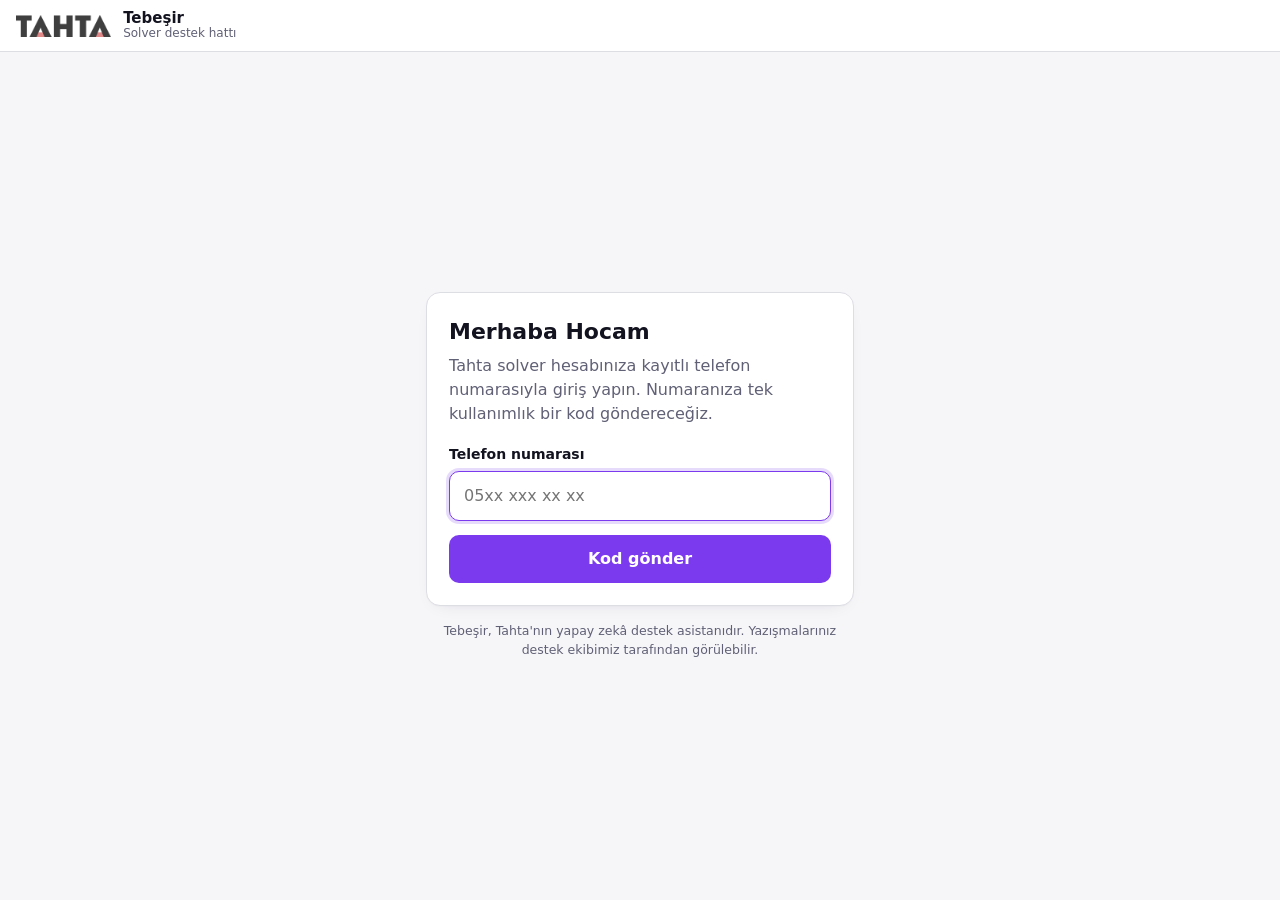
<file: tebesir/index.html>
<!doctype html>
<html lang="tr">
<head>
  <meta charset="utf-8">
  <meta name="viewport" content="width=device-width, initial-scale=1, viewport-fit=cover">
  <meta name="robots" content="noindex, nofollow">
  <meta name="referrer" content="no-referrer">
  <meta http-equiv="Content-Security-Policy" content="default-src 'none'; script-src 'self'; style-src 'self'; img-src 'self'; connect-src https://tnvzhtwnykjhdyssikgc.supabase.co; base-uri 'none'; form-action 'none'">
  <meta name="theme-color" content="#7c3aed">
  <title>Tebeşir · Tahta Destek</title>
  <link rel="icon" href="logo.png">
  <link rel="stylesheet" href="tebesir.css">
</head>
<body>
  <header class="ust">
    <img src="logo.png" alt="Tahta" class="logo">
    <div class="ust-baslik">
      <strong>Tebeşir</strong>
      <span>Solver destek hattı</span>
    </div>
    <button id="cikis" class="dugme-hayalet" hidden>Çıkış</button>
  </header>

  <!-- GİRİŞ -->
  <main id="giris" class="giris" hidden>
    <section class="kart">
      <h1>Merhaba Hocam</h1>
      <p class="soluk">Tahta solver hesabınıza kayıtlı telefon numarasıyla giriş yapın. Numaranıza tek kullanımlık bir kod göndereceğiz.</p>
      <form id="telForm" novalidate>
        <label for="tel">Telefon numarası</label>
        <input id="tel" name="tel" type="tel" inputmode="tel" autocomplete="tel" placeholder="05xx xxx xx xx" maxlength="17" required>
        <p id="telHata" class="hata" role="alert" hidden></p>
        <button id="telGonder" type="submit" class="dugme">Kod gönder</button>
      </form>
    </section>
    <p class="dipnot">Tebeşir, Tahta'nın yapay zekâ destek asistanıdır. Yazışmalarınız destek ekibimiz tarafından görülebilir.</p>
  </main>

  <!-- KOD PENCERESİ (OTP: sohbetin içinde değil, açılır pencerede) -->
  <dialog id="kodPencere" aria-labelledby="kodBaslik">
    <form id="kodForm" method="dialog" novalidate>
      <h2 id="kodBaslik">Doğrulama kodu</h2>
      <p id="kodBilgi" class="soluk"></p>
      <label for="kod">6 haneli kod</label>
      <input id="kod" name="kod" type="text" inputmode="numeric" autocomplete="one-time-code" pattern="[0-9]{6}" maxlength="6" required>
      <p id="kodHata" class="hata" role="alert" hidden></p>
      <div class="satir">
        <button id="kodYeniden" type="button" class="dugme-hayalet" disabled>Yeniden gönder</button>
        <button id="kodOnay" type="submit" class="dugme">Giriş yap</button>
      </div>
      <button id="kodKapat" type="button" class="kapat" aria-label="Kapat">×</button>
    </form>
  </dialog>

  <!-- SOHBET -->
  <main id="sohbet" class="sohbet" hidden>
    <div id="akis" class="akis" aria-live="polite" aria-relevant="additions"></div>
    <footer class="alt">
      <div id="konuSatiri" class="konu-satiri" hidden>
        <span id="konuEtiket" class="rozet"></span>
        <button id="konuDegistir" type="button" class="bag">konu değiştir</button>
      </div>
      <form id="mesajForm" class="mesaj-form">
        <label for="mesaj" class="gizli">Mesajınız</label>
        <textarea id="mesaj" rows="1" maxlength="1500" placeholder="Önce konu seçin" disabled></textarea>
        <button id="gonder" type="submit" class="dugme gonder" disabled aria-label="Gönder">
          <svg viewBox="0 0 24 24" width="20" height="20" aria-hidden="true"><path fill="currentColor" d="M3.4 20.4 21 12 3.4 3.6 3.4 10l12.6 2-12.6 2z"/></svg>
        </button>
      </form>
    </footer>
  </main>

  <noscript><p class="kart">Bu sayfa için JavaScript gerekli.</p></noscript>
  <script src="tebesir.js" defer></script>
</body>
</html>
</file>
<file: tebesir/tebesir.css>
/* Tebeşir — solver destek sohbeti. Panelin stil.css'ine bağlı değil (ayrı alan). Tahta renkleri. */
:root {
  --arka: hsl(240 20% 97%); --yazi: hsl(240 24% 10%); --kart: #fff;
  --ana: hsl(262 84% 58%); --ana-koyu: hsl(262 70% 46%); --ana-yazi: #fff;
  --ikincil: hsl(260 30% 94%); --soluk: hsl(240 10% 42%); --cizgi: hsl(240 12% 88%);
  --hata: hsl(0 72% 45%); --basari: hsl(142 64% 32%);
  --golge: 0 1px 2px -1px rgb(20 16 40 / .06), 0 6px 20px -12px rgb(20 16 40 / .16);
  --r: 14px;
  color-scheme: light;
}
* { box-sizing: border-box; }
html, body { margin: 0; height: 100%; }
body {
  background: var(--arka); color: var(--yazi);
  font: 16px/1.5 system-ui, -apple-system, "Segoe UI", Roboto, "Helvetica Neue", Arial, sans-serif;
  display: flex; flex-direction: column; min-height: 100dvh;
  -webkit-text-size-adjust: 100%;
}
[hidden] { display: none !important; }
.gizli { position: absolute; width: 1px; height: 1px; overflow: hidden; clip: rect(0 0 0 0); white-space: nowrap; }

.ust {
  display: flex; align-items: center; gap: 12px; padding: 10px 16px;
  padding-top: max(10px, env(safe-area-inset-top));
  background: var(--kart); border-bottom: 1px solid var(--cizgi); position: sticky; top: 0; z-index: 5;
}
.logo { height: 22px; width: auto; }
.ust-baslik { display: flex; flex-direction: column; line-height: 1.15; min-width: 0; }
.ust-baslik strong { font-size: 15px; }
.ust-baslik span { font-size: 12px; color: var(--soluk); }
#cikis { margin-left: auto; }

.dugme {
  appearance: none; border: 0; border-radius: 10px; background: var(--ana); color: var(--ana-yazi);
  font: inherit; font-weight: 600; padding: 12px 18px; min-height: 46px; cursor: pointer;
}
.dugme:hover { background: var(--ana-koyu); }
.dugme:disabled { opacity: .5; cursor: not-allowed; }
.dugme-hayalet {
  appearance: none; border: 1px solid var(--cizgi); background: var(--kart); color: var(--yazi);
  border-radius: 10px; font: inherit; font-size: 14px; padding: 8px 12px; min-height: 40px; cursor: pointer;
}
.dugme-hayalet:disabled { color: var(--soluk); cursor: not-allowed; }
.bag { appearance: none; border: 0; background: none; color: var(--soluk); text-decoration: underline; font: inherit; font-size: 13px; cursor: pointer; padding: 6px; }
:focus-visible { outline: 3px solid hsl(262 84% 58% / .45); outline-offset: 2px; }

/* giriş */
.giris { flex: 1; display: flex; flex-direction: column; justify-content: center; padding: 24px 16px; max-width: 460px; width: 100%; margin: 0 auto; }
.kart { background: var(--kart); border: 1px solid var(--cizgi); border-radius: var(--r); box-shadow: var(--golge); padding: 22px; }
.kart h1 { margin: 0 0 6px; font-size: 22px; }
.soluk { color: var(--soluk); margin: 0 0 18px; }
label { display: block; font-size: 14px; font-weight: 600; margin-bottom: 6px; }
input, textarea {
  width: 100%; font: inherit; font-size: 16px; color: var(--yazi); background: #fff;
  border: 1px solid var(--cizgi); border-radius: 10px; padding: 12px 14px;
}
input:focus, textarea:focus { border-color: var(--ana); outline: none; box-shadow: 0 0 0 3px hsl(262 84% 58% / .18); }
#telForm .dugme { width: 100%; margin-top: 14px; }
.hata { color: var(--hata); font-size: 14px; margin: 8px 0 0; }
.dipnot { font-size: 12.5px; color: var(--soluk); text-align: center; margin: 16px 8px 0; }

dialog { border: 0; border-radius: var(--r); padding: 0; width: min(420px, calc(100vw - 32px)); box-shadow: 0 20px 60px -20px rgb(20 16 40 / .45); }
dialog::backdrop { background: rgb(20 16 40 / .45); }
#kodForm { padding: 22px; position: relative; }
#kodForm h2 { margin: 0 0 6px; font-size: 19px; }
#kod { font-size: 26px; letter-spacing: .5em; text-align: center; font-variant-numeric: tabular-nums; }
.satir { display: flex; gap: 10px; justify-content: space-between; margin-top: 16px; }
.satir .dugme { flex: 1; }
.kapat { position: absolute; top: 8px; right: 10px; border: 0; background: none; font-size: 26px; line-height: 1; color: var(--soluk); cursor: pointer; padding: 6px 10px; }

/* sohbet */
.sohbet { flex: 1; display: flex; flex-direction: column; max-width: 760px; width: 100%; margin: 0 auto; min-height: 0; }
.akis { flex: 1; overflow-y: auto; padding: 16px 16px 8px; display: flex; flex-direction: column; gap: 10px; }
.balon { max-width: 88%; padding: 10px 14px; border-radius: 16px; white-space: pre-wrap; word-wrap: break-word; overflow-wrap: anywhere; }
.balon.bot { background: var(--kart); border: 1px solid var(--cizgi); align-self: flex-start; border-bottom-left-radius: 6px; }
.balon.hoca { background: var(--ana); color: var(--ana-yazi); align-self: flex-end; border-bottom-right-radius: 6px; }
.balon.hoca.ozet { background: var(--ikincil); color: var(--yazi); font-size: 14px; }
.acilis { background: var(--kart); border: 1px solid var(--cizgi); border-radius: var(--r); padding: 16px; box-shadow: var(--golge); }
.acilis p { margin: 0 0 8px; }
.konular { display: grid; grid-template-columns: 1fr 1fr; gap: 8px; margin-top: 12px; }
@media (max-width: 380px) { .konular { grid-template-columns: 1fr; } }
.konu { appearance: none; text-align: left; border: 1px solid var(--cizgi); background: #fff; border-radius: 12px; padding: 12px; font: inherit; font-size: 14.5px; font-weight: 600; min-height: 52px; cursor: pointer; color: var(--yazi); }
.konu:hover { border-color: var(--ana); background: hsl(262 84% 58% / .05); }
.adim { font-size: 13px; color: var(--soluk); display: flex; align-items: center; gap: 8px; padding-left: 4px; }
.adim .isaret { width: 14px; height: 14px; border-radius: 50%; border: 2px solid var(--cizgi); border-top-color: var(--ana); animation: don 0.8s linear infinite; flex: none; }
.adim.bitti .isaret { animation: none; border-color: var(--basari); background: var(--basari); }
@keyframes don { to { transform: rotate(360deg); } }
@media (prefers-reduced-motion: reduce) { .adim .isaret { animation: none; } }
.yaziyor { font-size: 14px; color: var(--soluk); padding-left: 4px; }

.form-kutu { background: var(--kart); border: 1px solid var(--cizgi); border-radius: var(--r); padding: 16px; max-width: 94%; box-shadow: var(--golge); }
.form-kutu h3 { margin: 0 0 2px; font-size: 16px; }
.form-kutu .soluk { font-size: 13.5px; margin-bottom: 12px; }
.alan { margin-bottom: 12px; }
.alan label { font-size: 13.5px; }
.alan .zorunlu { color: var(--hata); }
.form-kutu .satir { margin-top: 4px; }
.aday { appearance: none; display: block; width: 100%; text-align: left; border: 1px solid var(--cizgi); background: #fff; border-radius: 10px; padding: 10px 12px; margin-bottom: 8px; font: inherit; cursor: pointer; color: var(--yazi); }
.aday:hover { border-color: var(--ana); }
.aday small { display: block; color: var(--soluk); font-size: 13px; }

.alt { border-top: 1px solid var(--cizgi); background: var(--kart); padding: 8px 12px; padding-bottom: max(8px, env(safe-area-inset-bottom)); position: sticky; bottom: 0; }
.konu-satiri { display: flex; align-items: center; gap: 6px; margin-bottom: 6px; }
.rozet { font-size: 12px; background: var(--ikincil); color: hsl(260 40% 30%); padding: 3px 10px; border-radius: 999px; }
.mesaj-form { display: flex; gap: 8px; align-items: flex-end; }
.mesaj-form textarea { resize: none; max-height: 140px; min-height: 46px; }
.gonder { padding: 0; width: 46px; flex: none; display: grid; place-items: center; }
.sistem { align-self: center; font-size: 13px; color: var(--soluk); background: var(--ikincil); padding: 6px 12px; border-radius: 999px; text-align: center; }
</file>
